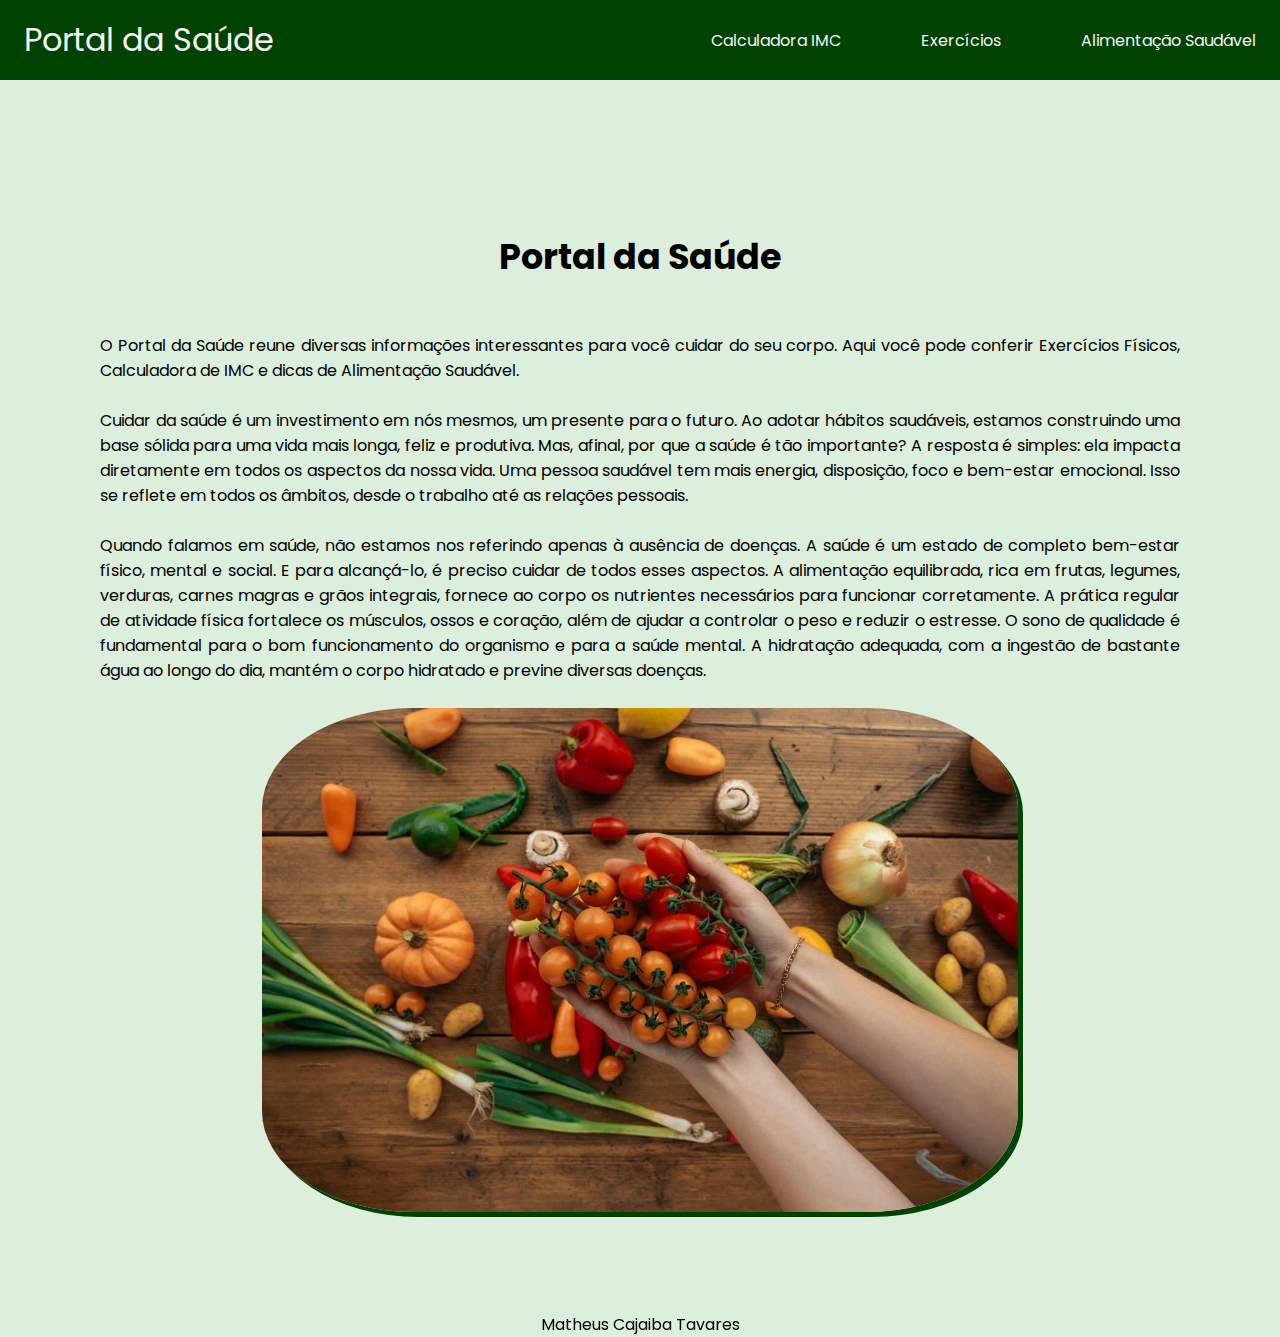
<file: index.html>
<!DOCTYPE html>
<html lang="pt-br">
    
<head>

        <meta charset="UTF-8">

        <link rel="stylesheet" href="estilo.css">
        
        <link href="https://fonts.googleapis.com/css2?family=Poppins:ital,wght@0,100;0,200;0,300;0,400;0,500;0,600;0,700;0,800;0,900;1,100;1,200;1,300;1,400;1,500;1,600;1,700;1,800;1,900&display=swap" rel="stylesheet">

        

        <title>Portal da Saúde</title>

</head>

<body>

    <header>
    
        <nav class="menu">
    
            <a href="index.html" class="marca-menu">Portal da Saúde</a>
    
            <ul class="navegação-menu">
    
                <li class="item-menu">
    
                    <a href="IMC.html" class="link-menu">Calculadora IMC</a>
    
                </li>
    
                <li class="item-menu">
    
                    <a href="exercicios.html" class="link-menu">Exercícios</a>
    
                </li>
    
                <li class="item-menu">
    
                    <a href="alimentacao.html" class="link-menu">Alimentação Saudável</a>
    
                </li>
    
            </ul>
    
            <div class="hamburguer">
    
                <span class="barra"></span>
                <span class="barra"></span>
                <span class="barra"></span>
    
            </div>
            
        </nav>

        <div class="mobile-menu">

            <ul class="navegação-menu"></ul>
    
                <li class="item-menu">
    
                    <a href="IMC.html" class="link-menu">Calculadora IMC</a>
    
                </li>
    
                <li class="item-menu">
    
                    <a href="Exercícios.html" class="link-menu">Exercícios</a>
    
                </li>
    
                <li class="item-menu">
    
                    <a href="Alimentação saudável.html" class="link-menu">Alimentação Saudável</a>
    
                </li>
    
            </ul>

        </div>
    
    </header>

    <section>

        <article class="textos">

            <h1 class="título-principal">Portal da Saúde</h1>

            <p>
                O Portal da Saúde reune diversas informações interessantes para você cuidar do seu corpo. Aqui você pode conferir Exercícios Físicos, Calculadora de IMC e dicas de Alimentação Saudável. <br><br>
            </p>

            <p>

                Cuidar da saúde é um investimento em nós mesmos, um presente para o futuro. Ao adotar hábitos saudáveis, estamos construindo uma base sólida para uma vida mais longa, feliz e produtiva. Mas, afinal, por que a saúde é tão importante? A resposta é simples: ela impacta diretamente em todos os aspectos da nossa vida. Uma pessoa saudável tem mais energia, disposição, foco e bem-estar emocional. Isso se reflete em todos os âmbitos, desde o trabalho até as relações pessoais.<br><br>

            </p>

            <p>
                Quando falamos em saúde, não estamos nos referindo apenas à ausência de doenças. A saúde é um estado de completo bem-estar físico, mental e social. E para alcançá-lo, é preciso cuidar de todos esses aspectos. A alimentação equilibrada, rica em frutas, legumes, verduras, carnes magras e grãos integrais, fornece ao corpo os nutrientes necessários para funcionar corretamente. A prática regular de atividade física fortalece os músculos, ossos e coração, além de ajudar a controlar o peso e reduzir o estresse. O sono de qualidade é fundamental para o bom funcionamento do organismo e para a saúde mental. A hidratação adequada, com a ingestão de bastante água ao longo do dia, mantém o corpo hidratado e previne diversas doenças. <br><br>

                

            </p>

            <img src="cebolas.webp" alt="Pessoas correndo" class="imagens">

        </article>


    </section>

    <footer>

        <p class="assinatura">Matheus Cajaiba Tavares</p>

    </footer>
</body>

<script scr="menu.js" defer></script>

</html>
</file>
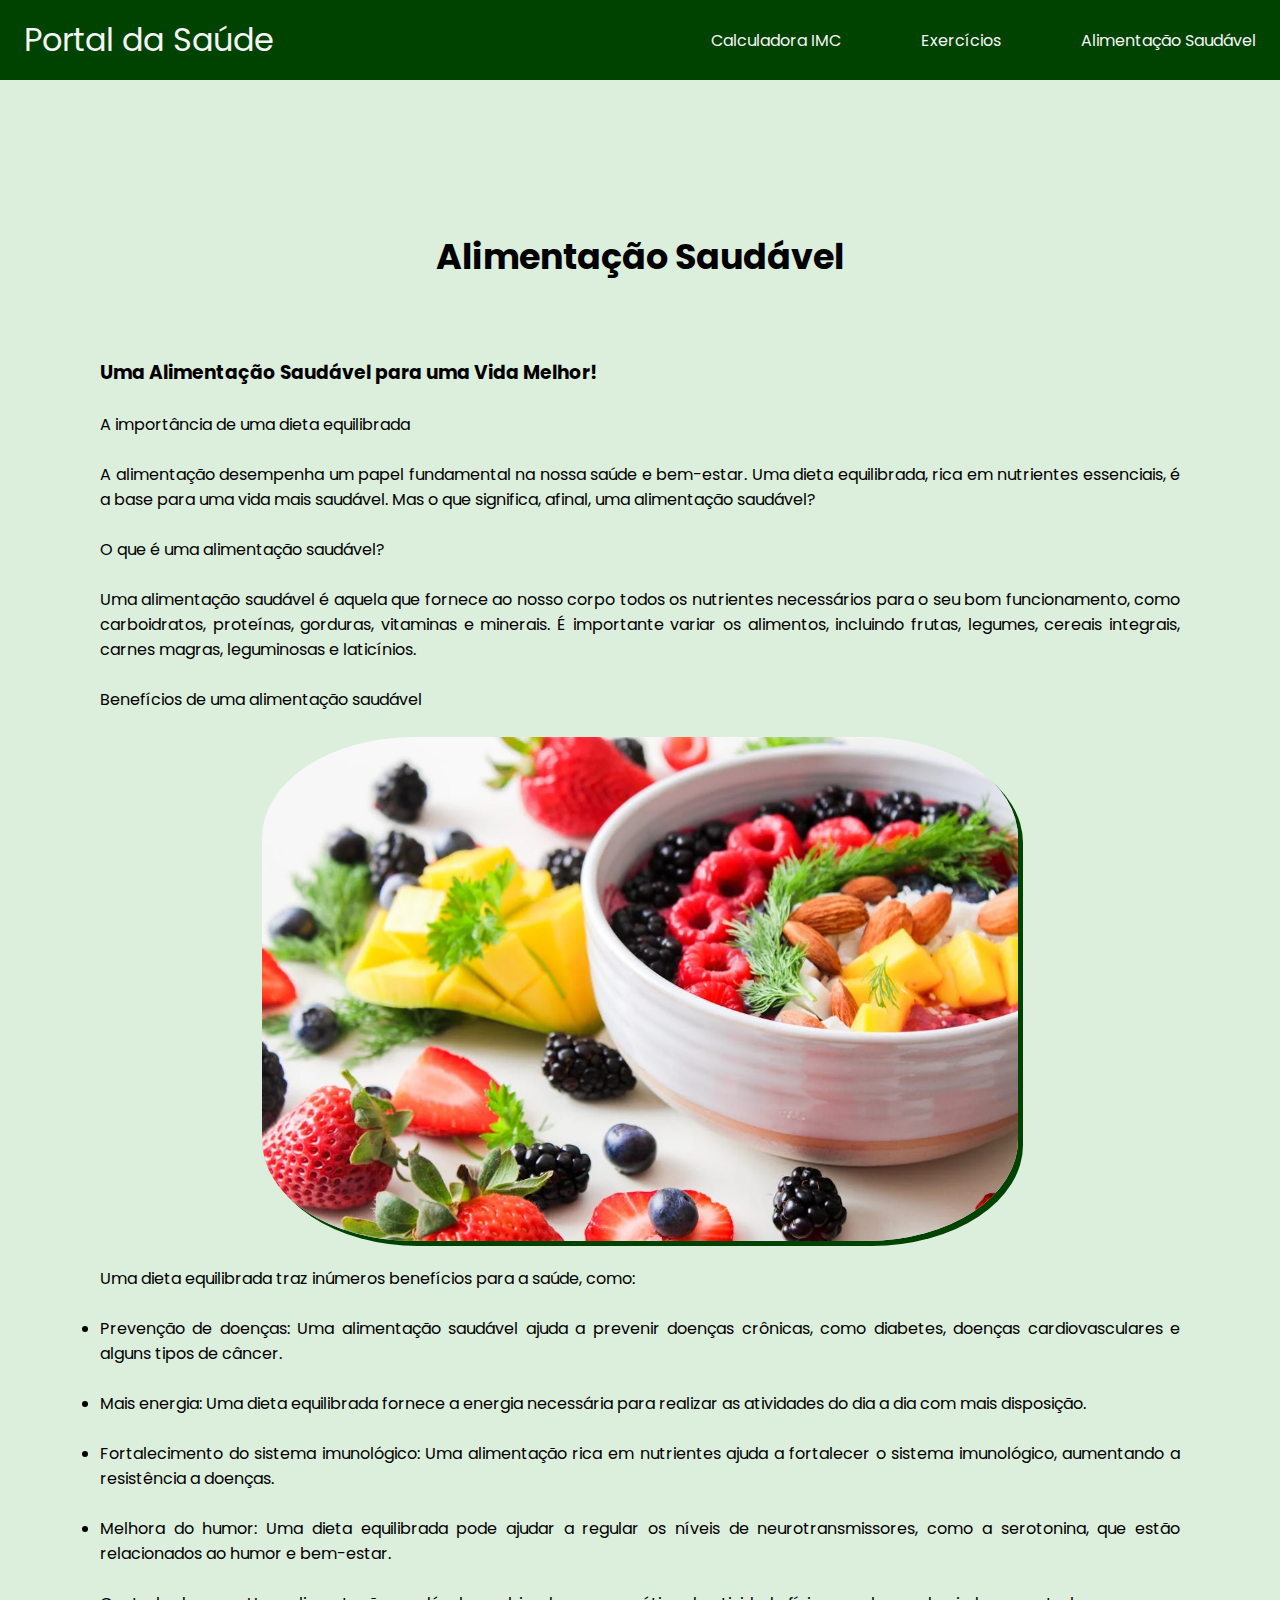
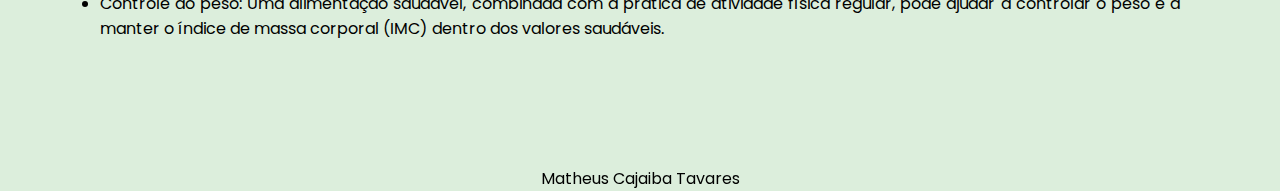
<file: alimentacao.html>
<!DOCTYPE html>
<html lang="pt-br">
    
<head>

        <meta charset="UTF-8">

        <link rel="stylesheet" href="estilo.css">
        
        <link href="https://fonts.googleapis.com/css2?family=Poppins:ital,wght@0,100;0,200;0,300;0,400;0,500;0,600;0,700;0,800;0,900;1,100;1,200;1,300;1,400;1,500;1,600;1,700;1,800;1,900&display=swap" rel="stylesheet">

        

        <title>Portal da Saúde</title>

</head>

<body>

    <header>
    
        <nav class="menu">
    
            <a href="index.html" class="marca-menu">Portal da Saúde</a>
    
            <ul class="navegação-menu">
    
                <li class="item-menu">
    
                    <a href="IMC.html" class="link-menu">Calculadora IMC</a>
    
                </li>
    
                <li class="item-menu">
    
                    <a href="exercicios.html" class="link-menu">Exercícios</a>
    
                </li>
    
                <li class="item-menu">
    
                    <a href="alimentacao.html" class="link-menu">Alimentação Saudável</a>
    
                </li>
    
            </ul>
    
            <div class="hamburguer">
    
                <span class="barra"></span>
                <span class="barra"></span>
                <span class="barra"></span>
    
            </div>
            
        </nav>

        <div class="mobile-menu">

            <ul class="navegação-menu"></ul>
    
                <li class="item-menu">
    
                    <a href="IMC.html" class="link-menu">Calculadora IMC</a>
    
                </li>
    
                <li class="item-menu">
    
                    <a href="Exercícios.html" class="link-menu">Exercícios</a>
    
                </li>
    
                <li class="item-menu">
    
                    <a href="Alimentação saudável.html" class="link-menu">Alimentação Saudável</a>
    
                </li>
    
            </ul>

        </div>
    
    </header>

    </section>

    <section>

        <article class="textos">

            <h1 class="título-principal">Alimentação Saudável</h1><br>
            
            <h3>Uma Alimentação Saudável para uma Vida Melhor!</h3><br>

            <p>
                
                
                A importância de uma dieta equilibrada<br><br>

                A alimentação desempenha um papel fundamental na nossa saúde e bem-estar. Uma dieta equilibrada, rica em nutrientes essenciais, é a base para uma vida mais saudável. Mas o que significa, afinal, uma alimentação saudável?<br><br>

                O que é uma alimentação saudável?<br><br>

                Uma alimentação saudável é aquela que fornece ao nosso corpo todos os nutrientes necessários para o seu bom funcionamento, como carboidratos, proteínas, gorduras, vitaminas e minerais. É importante variar os alimentos, incluindo frutas, legumes, cereais integrais, carnes magras, leguminosas e laticínios.<br><br>

                Benefícios de uma alimentação saudável <br><br>

                <img src="dieta.webp" alt="Imagem de uma tijela com frutas e nozes" class="imagens">

                <br> Uma dieta equilibrada traz inúmeros benefícios para a saúde, como:  <br><br>

            </p>

            <ul>

                <li>Prevenção de doenças: Uma alimentação saudável ajuda a prevenir doenças crônicas, como diabetes, doenças cardiovasculares e alguns tipos de câncer.</li><br>
                <li>Mais energia: Uma dieta equilibrada fornece a energia necessária para realizar as atividades do dia a dia com mais disposição.</li><br>
                <li>Fortalecimento do sistema imunológico: Uma alimentação rica em nutrientes ajuda a fortalecer o sistema imunológico, aumentando a resistência a doenças.</li><br>
                <li>Melhora do humor: Uma dieta equilibrada pode ajudar a regular os níveis de neurotransmissores, como a serotonina, que estão relacionados ao humor e bem-estar.</li><br>
                <li>Controle do peso: Uma alimentação saudável, combinada com a prática de atividade física regular, pode ajudar a controlar o peso e a manter o índice de massa corporal (IMC) dentro dos valores saudáveis.</li><br>

            </ul>

        </article>
    

    </section>



    <footer>

        <p class="assinatura">Matheus Cajaiba Tavares</p>

    </footer>
</body>

<script scr="menu.js" defer></script>

</html>
</file>
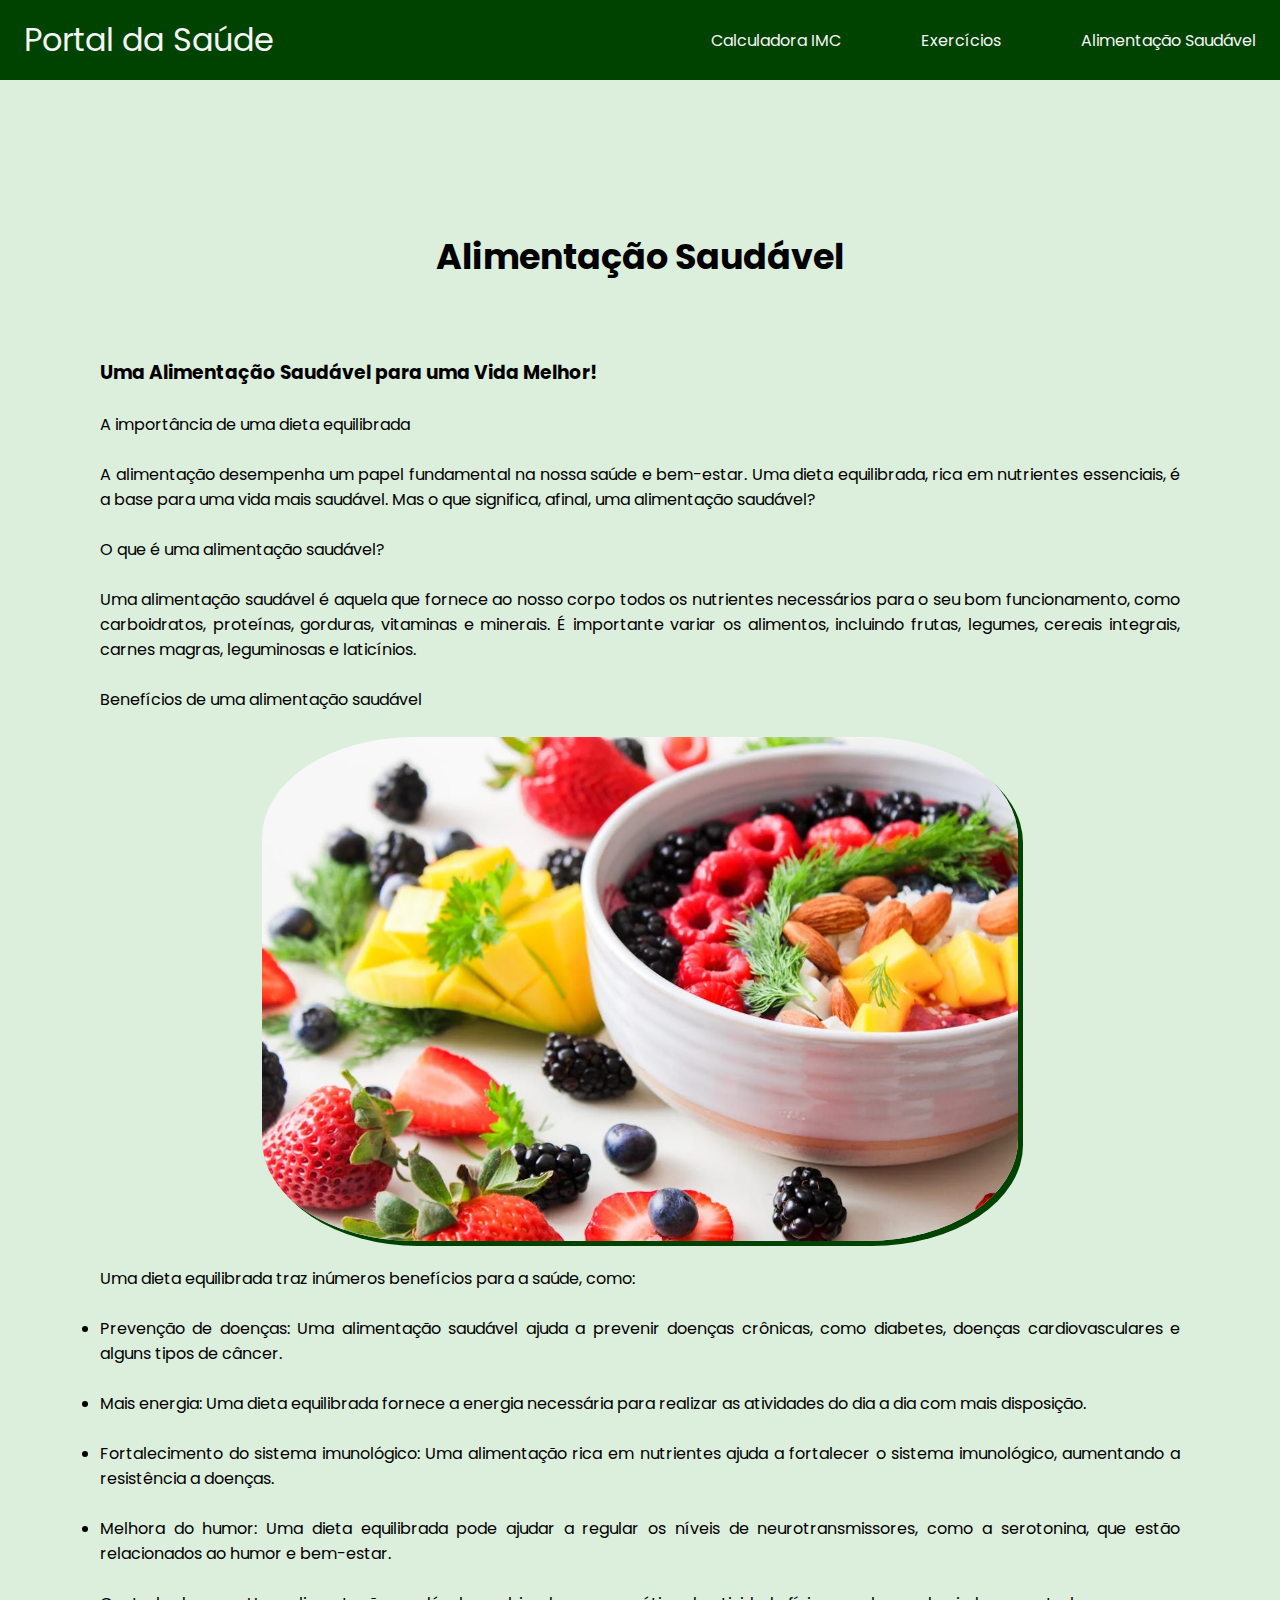
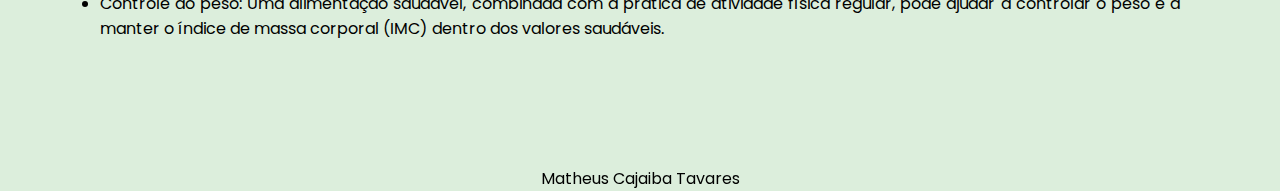
<file: Alimentação saudável.html>
<!DOCTYPE html>
<html lang="pt-br">
    
<head>

        <meta charset="UTF-8">

        <link rel="stylesheet" href="estilo.css">
        
        <link href="https://fonts.googleapis.com/css2?family=Poppins:ital,wght@0,100;0,200;0,300;0,400;0,500;0,600;0,700;0,800;0,900;1,100;1,200;1,300;1,400;1,500;1,600;1,700;1,800;1,900&display=swap" rel="stylesheet">

        

        <title>Portal da Saúde</title>

</head>

<body>

    <header>
    
        <nav class="menu">
    
            <a href="index.html" class="marca-menu">Portal da Saúde</a>
    
            <ul class="navegação-menu">
    
                <li class="item-menu">
    
                    <a href="IMC.html" class="link-menu">Calculadora IMC</a>
    
                </li>
    
                <li class="item-menu">
    
                    <a href="Exercícios.html" class="link-menu">Exercícios</a>
    
                </li>
    
                <li class="item-menu">
    
                    <a href="Alimentação saudável.html" class="link-menu">Alimentação Saudável</a>
    
                </li>
    
            </ul>
    
            <div class="hamburguer">
    
                <span class="barra"></span>
                <span class="barra"></span>
                <span class="barra"></span>
    
            </div>
            
        </nav>

        <div class="mobile-menu">

            <ul class="navegação-menu"></ul>
    
                <li class="item-menu">
    
                    <a href="IMC.html" class="link-menu">Calculadora IMC</a>
    
                </li>
    
                <li class="item-menu">
    
                    <a href="Exercícios.html" class="link-menu">Exercícios</a>
    
                </li>
    
                <li class="item-menu">
    
                    <a href="Alimentação saudável.html" class="link-menu">Alimentação Saudável</a>
    
                </li>
    
            </ul>

        </div>
    
    </header>

    </section>

    <section>

        <article class="textos">

            <h1 class="título-principal">Alimentação Saudável</h1><br>
            
            <h3>Uma Alimentação Saudável para uma Vida Melhor!</h3><br>

            <p>
                
                
                A importância de uma dieta equilibrada<br><br>

                A alimentação desempenha um papel fundamental na nossa saúde e bem-estar. Uma dieta equilibrada, rica em nutrientes essenciais, é a base para uma vida mais saudável. Mas o que significa, afinal, uma alimentação saudável?<br><br>

                O que é uma alimentação saudável?<br><br>

                Uma alimentação saudável é aquela que fornece ao nosso corpo todos os nutrientes necessários para o seu bom funcionamento, como carboidratos, proteínas, gorduras, vitaminas e minerais. É importante variar os alimentos, incluindo frutas, legumes, cereais integrais, carnes magras, leguminosas e laticínios.<br><br>

                Benefícios de uma alimentação saudável <br><br>

                <img src="dieta.webp" alt="Imagem de uma tijela com frutas e nozes" class="imagens">

                <br> Uma dieta equilibrada traz inúmeros benefícios para a saúde, como:  <br><br>

            </p>

            <ul>

                <li>Prevenção de doenças: Uma alimentação saudável ajuda a prevenir doenças crônicas, como diabetes, doenças cardiovasculares e alguns tipos de câncer.</li><br>
                <li>Mais energia: Uma dieta equilibrada fornece a energia necessária para realizar as atividades do dia a dia com mais disposição.</li><br>
                <li>Fortalecimento do sistema imunológico: Uma alimentação rica em nutrientes ajuda a fortalecer o sistema imunológico, aumentando a resistência a doenças.</li><br>
                <li>Melhora do humor: Uma dieta equilibrada pode ajudar a regular os níveis de neurotransmissores, como a serotonina, que estão relacionados ao humor e bem-estar.</li><br>
                <li>Controle do peso: Uma alimentação saudável, combinada com a prática de atividade física regular, pode ajudar a controlar o peso e a manter o índice de massa corporal (IMC) dentro dos valores saudáveis.</li><br>

            </ul>

        </article>
    

    </section>



    <footer>

        <p class="assinatura">Matheus Cajaiba Tavares</p>

    </footer>
</body>

<script scr="menu.js" defer></script>

</html>
</file>
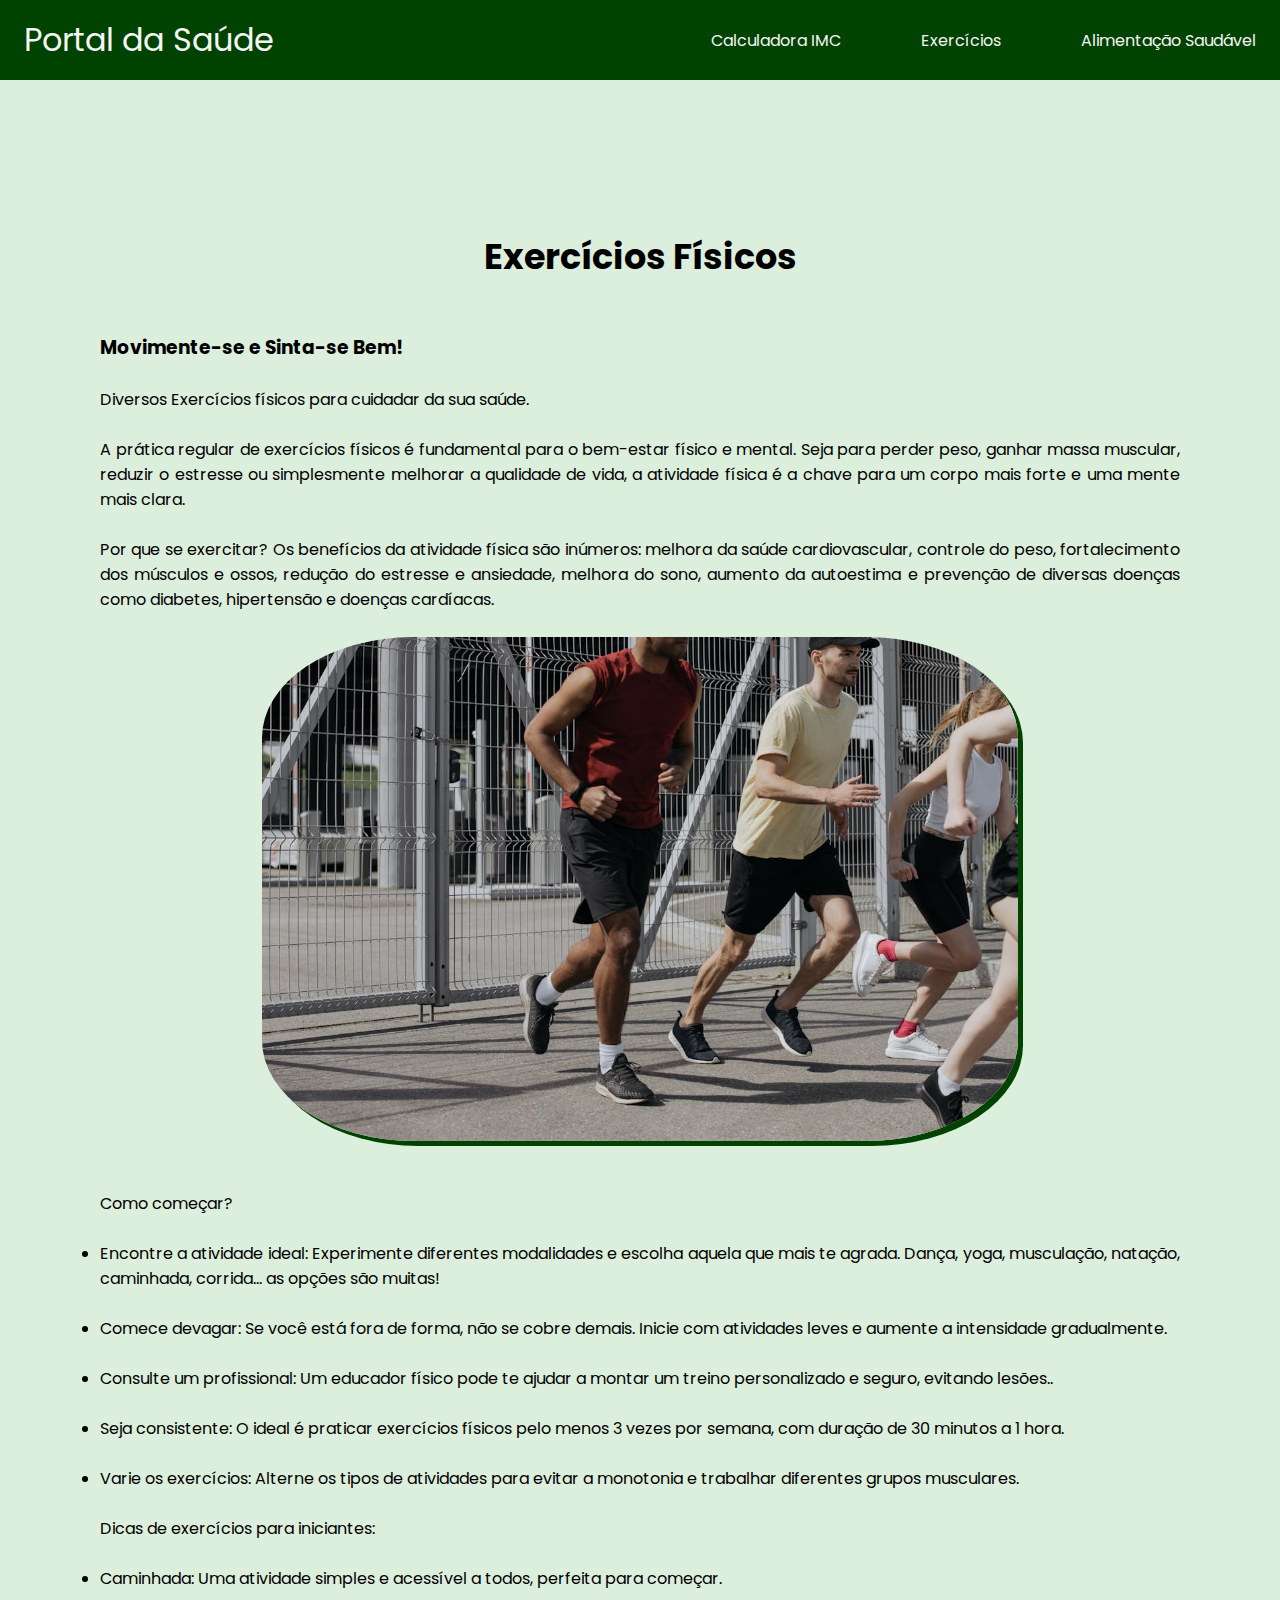
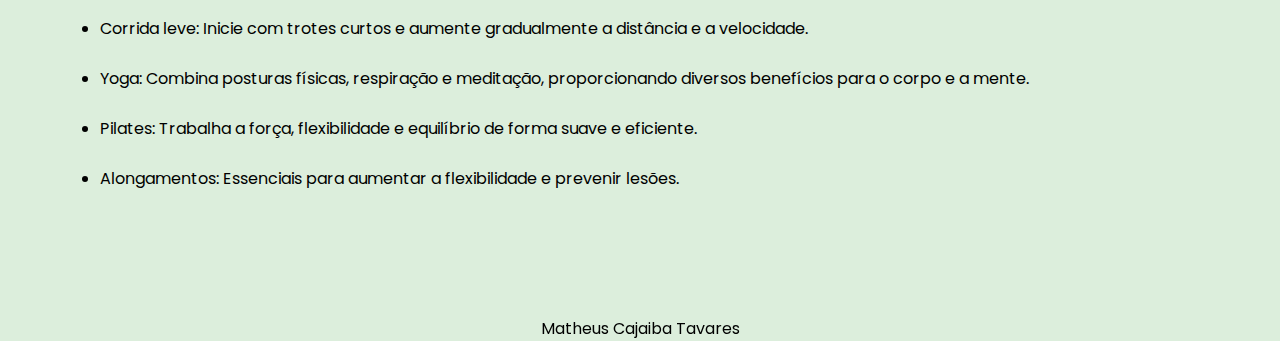
<file: exercicios.html>
<!DOCTYPE html>
<html lang="pt-br">
    
<head>

        <meta charset="UTF-8">

        <link rel="stylesheet" href="estilo.css">
        
        <link href="https://fonts.googleapis.com/css2?family=Poppins:ital,wght@0,100;0,200;0,300;0,400;0,500;0,600;0,700;0,800;0,900;1,100;1,200;1,300;1,400;1,500;1,600;1,700;1,800;1,900&display=swap" rel="stylesheet">

        

        <title>Portal da Saúde</title>

</head>

<body>

    <header>
    
        <nav class="menu">
    
            <a href="index.html" class="marca-menu">Portal da Saúde</a>
    
            <ul class="navegação-menu">
    
                <li class="item-menu">
    
                    <a href="IMC.html" class="link-menu">Calculadora IMC</a>
    
                </li>
    
                <li class="item-menu">
    
                    <a href="exercicios.html" class="link-menu">Exercícios</a>
    
                </li>
    
                <li class="item-menu">
    
                    <a href="alimentacao.html" class="link-menu">Alimentação Saudável</a>
    
                </li>
    
            </ul>
    
            <div class="hamburguer">
    
                <span class="barra"></span>
                <span class="barra"></span>
                <span class="barra"></span>
    
            </div>
            
        </nav>

        <div class="mobile-menu">

            <ul class="navegação-menu"></ul>
    
                <li class="item-menu">
    
                    <a href="IMC.html" class="link-menu">Calculadora IMC</a>
    
                </li>
    
                <li class="item-menu">
    
                    <a href="Exercícios.html" class="link-menu">Exercícios</a>
    
                </li>
    
                <li class="item-menu">
    
                    <a href="Alimentação saudável.html" class="link-menu">Alimentação Saudável</a>
    
                </li>
    
            </ul>

        </div>
    
    </header>

    <section>

        

        <article class="textos">

            <h1 class="título-principal">Exercícios Físicos</h1>
            
            <h3>Movimente-se e Sinta-se Bem!</h3><br>

            <p>
                
                Diversos Exercícios físicos para cuidadar da sua saúde. <br><br>

                A prática regular de exercícios físicos é fundamental para o bem-estar físico e mental. Seja para perder peso, ganhar massa muscular, reduzir o estresse ou simplesmente melhorar a qualidade de vida, a atividade física é a chave para um corpo mais forte e uma mente mais clara. <br><br>

                Por que se exercitar? Os benefícios da atividade física são inúmeros: melhora da saúde cardiovascular, controle do peso, fortalecimento dos músculos e ossos, redução do estresse e ansiedade, melhora do sono, aumento da autoestima e prevenção de diversas doenças como diabetes, hipertensão e doenças cardíacas.<br><br>

                <img src="exercicios.jpeg" alt="Pessoas correndo" class="imagens">
                
                <br><br>
                Como começar?<br><br>

                <ul>

                    <li> Encontre a atividade ideal: Experimente diferentes modalidades e escolha aquela que mais te agrada. Dança, yoga, musculação, natação, caminhada, corrida... as opções são muitas!</li><br>
                    <li>Comece devagar: Se você está fora de forma, não se cobre demais. Inicie com atividades leves e aumente a intensidade gradualmente.</li><br>
                    <li>Consulte um profissional: Um educador físico pode te ajudar a montar um treino personalizado e seguro, evitando lesões..</li><br>
                    <li>Seja consistente: O ideal é praticar exercícios físicos pelo menos 3 vezes por semana, com duração de 30 minutos a 1 hora.</li><br>
                    <li>Varie os exercícios: Alterne os tipos de atividades para evitar a monotonia e trabalhar diferentes grupos musculares.</li><br>
    
                </ul>

                Dicas de exercícios para iniciantes:<br><br>

                <ul>

                    <li>Caminhada: Uma atividade simples e acessível a todos, perfeita para começar.</li><br>
                    <li>Corrida leve: Inicie com trotes curtos e aumente gradualmente a distância e a velocidade.</li><br>
                    <li>Yoga: Combina posturas físicas, respiração e meditação, proporcionando diversos benefícios para o corpo e a mente.</li><br>
                    <li>Pilates: Trabalha a força, flexibilidade e equilíbrio de forma suave e eficiente.</li><br>
                    <li>Alongamentos: Essenciais para aumentar a flexibilidade e prevenir lesões.</li><br>

                </ul>

            </p>

        </article>
    

    </section>



    <footer>

        <p class="assinatura">Matheus Cajaiba Tavares</p>

    </footer>
</body>

<script scr="menu.js" defer></script>

</html>
</file>
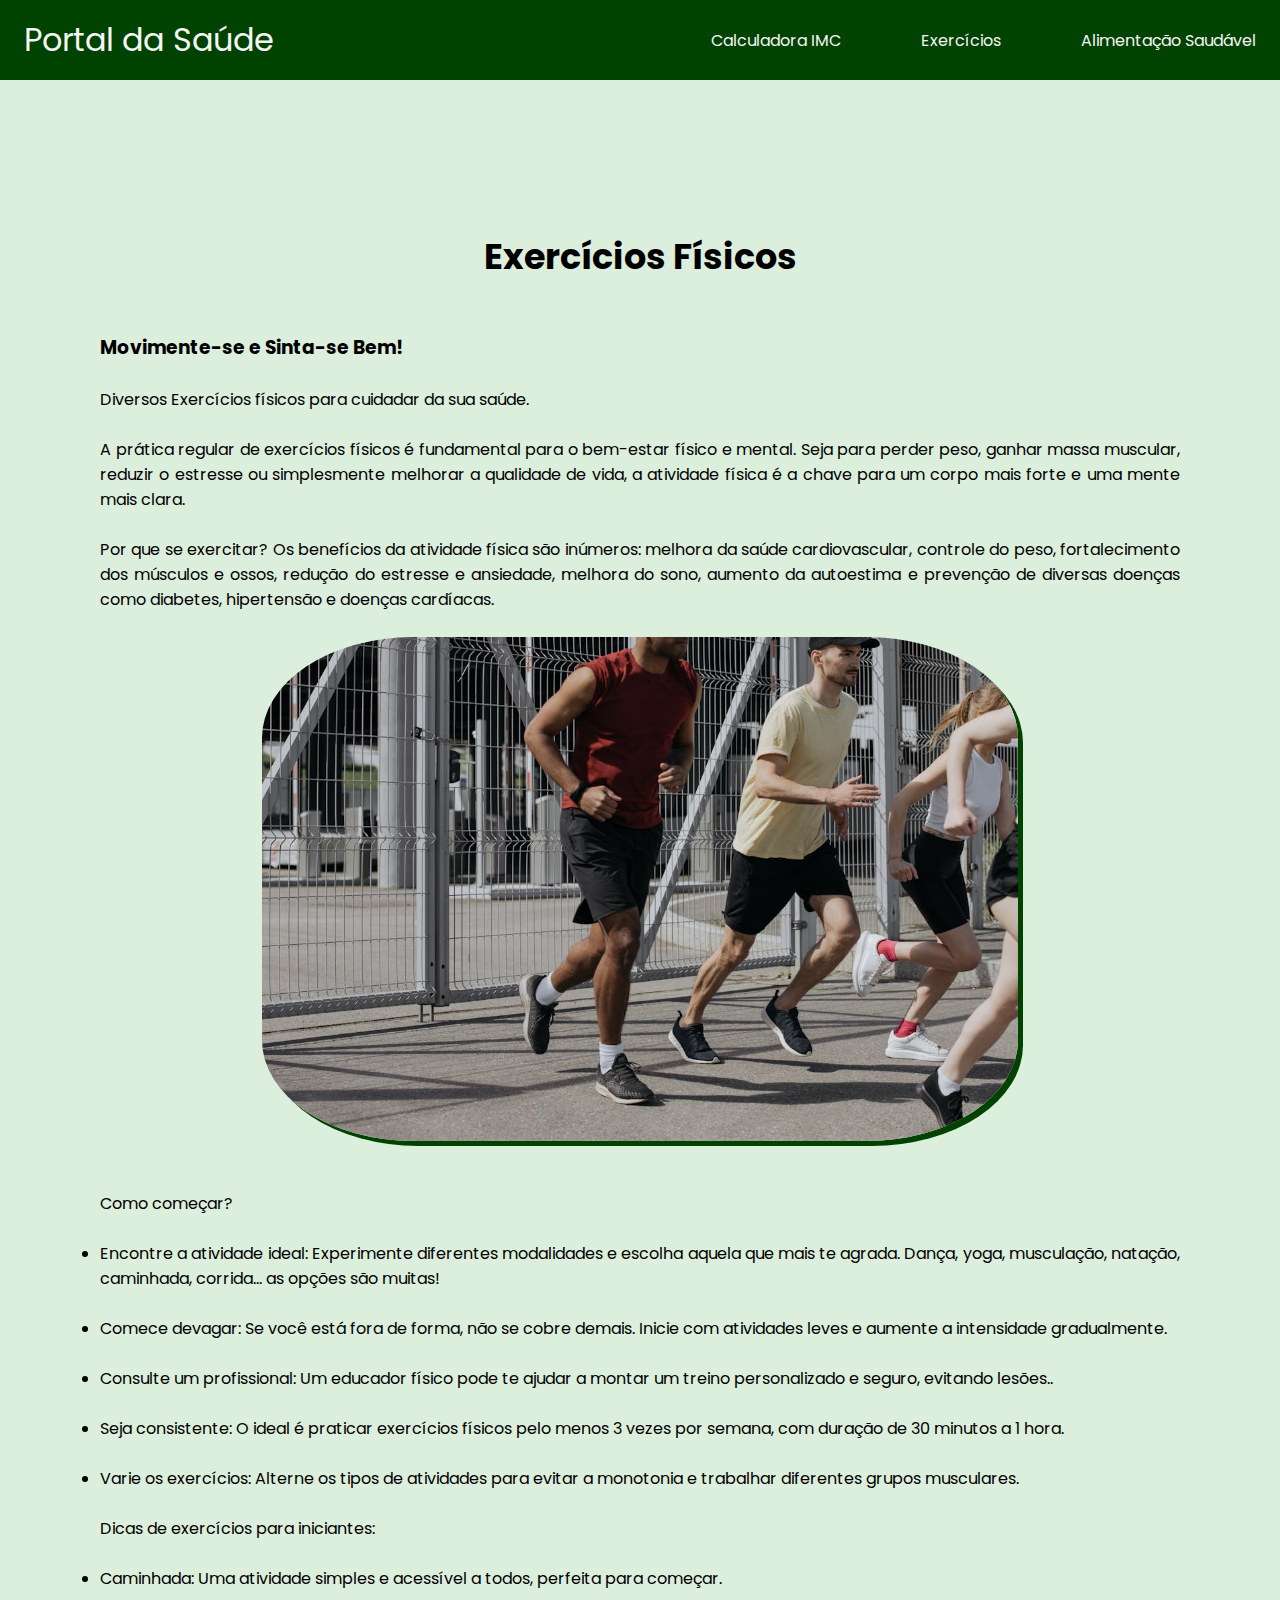
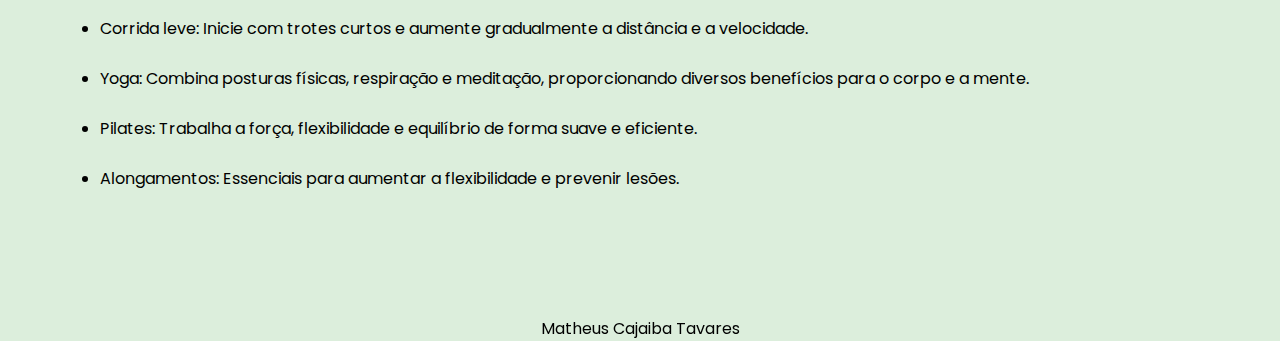
<file: Exercícios.html>
<!DOCTYPE html>
<html lang="pt-br">
    
<head>

        <meta charset="UTF-8">

        <link rel="stylesheet" href="estilo.css">
        
        <link href="https://fonts.googleapis.com/css2?family=Poppins:ital,wght@0,100;0,200;0,300;0,400;0,500;0,600;0,700;0,800;0,900;1,100;1,200;1,300;1,400;1,500;1,600;1,700;1,800;1,900&display=swap" rel="stylesheet">

        

        <title>Portal da Saúde</title>

</head>

<body>

    <header>
    
        <nav class="menu">
    
            <a href="index.html" class="marca-menu">Portal da Saúde</a>
    
            <ul class="navegação-menu">
    
                <li class="item-menu">
    
                    <a href="IMC.html" class="link-menu">Calculadora IMC</a>
    
                </li>
    
                <li class="item-menu">
    
                    <a href="Exercícios.html" class="link-menu">Exercícios</a>
    
                </li>
    
                <li class="item-menu">
    
                    <a href="Alimentação saudável.html" class="link-menu">Alimentação Saudável</a>
    
                </li>
    
            </ul>
    
            <div class="hamburguer">
    
                <span class="barra"></span>
                <span class="barra"></span>
                <span class="barra"></span>
    
            </div>
            
        </nav>

        <div class="mobile-menu">

            <ul class="navegação-menu"></ul>
    
                <li class="item-menu">
    
                    <a href="IMC.html" class="link-menu">Calculadora IMC</a>
    
                </li>
    
                <li class="item-menu">
    
                    <a href="Exercícios.html" class="link-menu">Exercícios</a>
    
                </li>
    
                <li class="item-menu">
    
                    <a href="Alimentação saudável.html" class="link-menu">Alimentação Saudável</a>
    
                </li>
    
            </ul>

        </div>
    
    </header>

    <section>

        

        <article class="textos">

            <h1 class="título-principal">Exercícios Físicos</h1>
            
            <h3>Movimente-se e Sinta-se Bem!</h3><br>

            <p>
                
                Diversos Exercícios físicos para cuidadar da sua saúde. <br><br>

                A prática regular de exercícios físicos é fundamental para o bem-estar físico e mental. Seja para perder peso, ganhar massa muscular, reduzir o estresse ou simplesmente melhorar a qualidade de vida, a atividade física é a chave para um corpo mais forte e uma mente mais clara. <br><br>

                Por que se exercitar? Os benefícios da atividade física são inúmeros: melhora da saúde cardiovascular, controle do peso, fortalecimento dos músculos e ossos, redução do estresse e ansiedade, melhora do sono, aumento da autoestima e prevenção de diversas doenças como diabetes, hipertensão e doenças cardíacas.<br><br>

                <img src="exercicios.jpeg" alt="Pessoas correndo" class="imagens">
                
                <br><br>
                Como começar?<br><br>

                <ul>

                    <li> Encontre a atividade ideal: Experimente diferentes modalidades e escolha aquela que mais te agrada. Dança, yoga, musculação, natação, caminhada, corrida... as opções são muitas!</li><br>
                    <li>Comece devagar: Se você está fora de forma, não se cobre demais. Inicie com atividades leves e aumente a intensidade gradualmente.</li><br>
                    <li>Consulte um profissional: Um educador físico pode te ajudar a montar um treino personalizado e seguro, evitando lesões..</li><br>
                    <li>Seja consistente: O ideal é praticar exercícios físicos pelo menos 3 vezes por semana, com duração de 30 minutos a 1 hora.</li><br>
                    <li>Varie os exercícios: Alterne os tipos de atividades para evitar a monotonia e trabalhar diferentes grupos musculares.</li><br>
    
                </ul>

                Dicas de exercícios para iniciantes:<br><br>

                <ul>

                    <li>Caminhada: Uma atividade simples e acessível a todos, perfeita para começar.</li><br>
                    <li>Corrida leve: Inicie com trotes curtos e aumente gradualmente a distância e a velocidade.</li><br>
                    <li>Yoga: Combina posturas físicas, respiração e meditação, proporcionando diversos benefícios para o corpo e a mente.</li><br>
                    <li>Pilates: Trabalha a força, flexibilidade e equilíbrio de forma suave e eficiente.</li><br>
                    <li>Alongamentos: Essenciais para aumentar a flexibilidade e prevenir lesões.</li><br>

                </ul>

            </p>

        </article>
    

    </section>



    <footer>

        <p class="assinatura">Matheus Cajaiba Tavares</p>

    </footer>
</body>

<script scr="menu.js" defer></script>

</html>
</file>
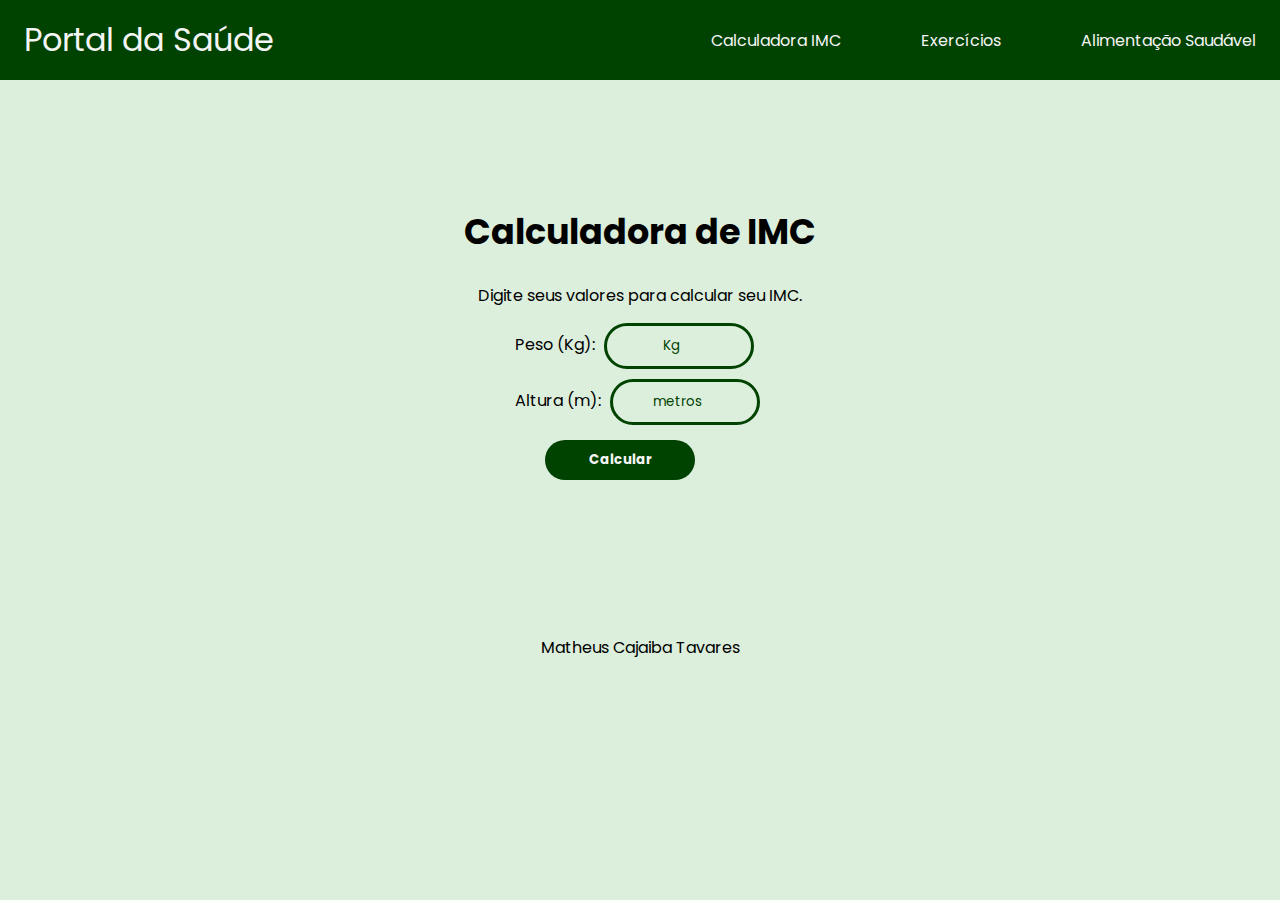
<file: IMC.html>
<!DOCTYPE html>
<html lang="pt-br">
    
<head>

        <meta charset="UTF-8">

        <link rel="stylesheet" href="estilo.css">
        
        <link href="https://fonts.googleapis.com/css2?family=Poppins:ital,wght@0,100;0,200;0,300;0,400;0,500;0,600;0,700;0,800;0,900;1,100;1,200;1,300;1,400;1,500;1,600;1,700;1,800;1,900&display=swap" rel="stylesheet">

        

        <title>Portal da Saúde</title>

</head>

<body>

    <header>
    
        <nav class="menu">
    
            <a href="index.html" class="marca-menu">Portal da Saúde</a>
    
            <ul class="navegação-menu">
    
                <li class="item-menu">
    
                    <a href="IMC.html" class="link-menu">Calculadora IMC</a>
    
                </li>
    
                <li class="item-menu">
    
                    <a href="exercicios.html" class="link-menu">Exercícios</a>
    
                </li>
    
                <li class="item-menu">
    
                    <a href="alimentacao.html" class="link-menu">Alimentação Saudável</a>
    
                </li>
    
            </ul>
    
            <div class="hamburguer">
    
                <span class="barra"></span>
                <span class="barra"></span>
                <span class="barra"></span>
    
            </div>
            
        </nav>

        <div class="mobile-menu">

            <ul class="navegação-menu"></ul>
    
                <li class="item-menu">
    
                    <a href="IMC.html" class="link-menu">Calculadora IMC</a>
    
                </li>
    
                <li class="item-menu">
    
                    <a href="Exercícios.html" class="link-menu">Exercícios</a>
    
                </li>
    
                <li class="item-menu">
    
                    <a href="Alimentação saudável.html" class="link-menu">Alimentação Saudável</a>
    
                </li>
    
            </ul>

        </div>
    
    </header>

    <section class="Calc-IMC">

        <br>

        <h1 class="titulo-IMC">Calculadora de IMC</h1>

        <br>

        <p>
            Digite seus valores para calcular seu IMC.

        <form action="IMC" class="calculadora-IMC">

            <div class="caixa-IMC">

                <label for="peso">Peso (Kg): </label>
                <input type="number" id="peso" name="peso" placeholder="Kg" min="1"><br>

            </div>

            <div class="caixa-IMC">

                <label for="altura">Altura (m): </label>
                <input type="number" id="altura" name="altura" placeholder="metros" min="1"><br>

            </div>

            <input type="button" class="botão-enviar-IMC" id="botão-enviar-IMC" value="Calcular">

        </form>

        <p class="valor-final-IMC" id="valor-final-IMC"></p>

        <br>

    </section>

    <footer>

        <p class="assinatura">Matheus Cajaiba Tavares</p>

    </footer>
</body>

<script src="calculadora-IMC.js" defer></script>

<script scr="menu.js" defer></script>

</html>
</file>
<file: estilo.css>
*{

    padding:0;
    margin: 0;
    box-sizing: border-box;
    font-family: "Poppins", sans-serif;

}

@import url('https://fonts.googleapis.com/css2?family=Poppins:ital,wght@0,100;0,200;0,300;0,400;0,500;0,600;0,700;0,800;0,900;1,100;1,200;1,300;1,400;1,500;1,600;1,700;1,800;1,900&display=swap');

header{
    
    background-color: #004200;

}

a{

    color: whitesmoke;
    text-decoration: none;

}

h1{
    font-size: 35px;
}

.menu{

    min-height: 80px;
    display: flex;
    justify-content: space-between;
    align-items: center;
    padding: 0 24px;

}

.item-menu{

    list-style-type: none;

}

.navegação-menu{

    display: flex;
    justify-content: space-between;
    align-items: center;
    gap: 80px;

}

.marca-menu{

    font-size: 2rem;

}

.link-menu{

    transition: 1s ease-in;

}

.hamburguer{

    display: none;
    cursor: pointer;

}

.barra{

    display: block;
    width: 20px;
    height: 2px;
    margin: 5px auto;
    -webkit-transition: all 0.5s ease-in-out;
    transition: all 0.5s ease-in-out;
    background-color: whitesmoke;

}

.mobile-menu{

    display: none;

}

@media(max-width: 780px){

    h1{
        font-size: 35px;
    }

    .textos{

        width: 50%;
    }
    
    .hamburguer{

        display: block;
    }

    .hamburguer.ativação .barra:nth-child(2){

        opacity: 0;
    }

    .hamburguer.ativação .barra:nth-child(1){

        transform: translateY(8px) rotate(45deg);
    }

    .navegação-menu{

        display: none;

    }

    .item-menu{

        display: none;
    }

    .mobile-menu ul{

        display: flex;
        flex-direction: column;
        text-align: center;
        padding-bottom: 1rem;

    }

    .mobile-menu .item-menu{

        display: block;
        padding-top: 1.2rem;

    }

    .imagens{

        display: flex;
        width: 50%;
        height: auto;
        border-radius:none;
        box-shadow: none;

    }

}

body{

    background-color: #dceedc;

}

.textos{

    background-color: #dceedc;
    display: block;
    text-align: justify;
    justify-content: center;
    align-items: center;
    margin: 100px;

}

.titulo-IMC{

    display: center;
}

.Calc-IMC{

    display: flex;
    flex: center;
    flex-direction: column;
    align-items: center;
    justify-content: space-between;
    margin: 100px;

}

.calculadora-IMC{

    flex: center;
    padding-bottom: 30px;
    margin-top: 10px;


}

.caixa-IMC input{


    display: center;
    align-items: center;
    width: 150px;
    height: 40px;
    padding: 20px;
    margin: 5px;
    padding-bottom: 20px;
    background:transparent;
    border: 3px solid  #004200;
    border-radius: 40px;
    text-align: center;

}

.caixa-IMC input::placeholder{

   color: #004200;

}

.botão-enviar-IMC{

    cursor: pointer;
    width: 150px;
    height: 40px;
    margin-top: 10px;
    margin-left: 30px;
    padding: 5px;
    background-color: #004200;
    color: whitesmoke;
    font-weight: bolder;
    border-radius: 40px;
    border: none;
    outline: none;
}

.valor-final-IMC{

    color: black;

}

.título-principal{

    font-size: 35px;
    text-align: center;
    padding: 50px;

}

.imagens{

    display: flex;
    object-fit: contain;
    margin: auto;
    width: 70%;
    height: auto;
    border-radius: 20%;
    padding-bottom: 0px;
    box-shadow: 5px 5px #004200;

}

.assinatura{

    text-align: center;
    position: sticky;
    bottom: 0px;
}
</file>
